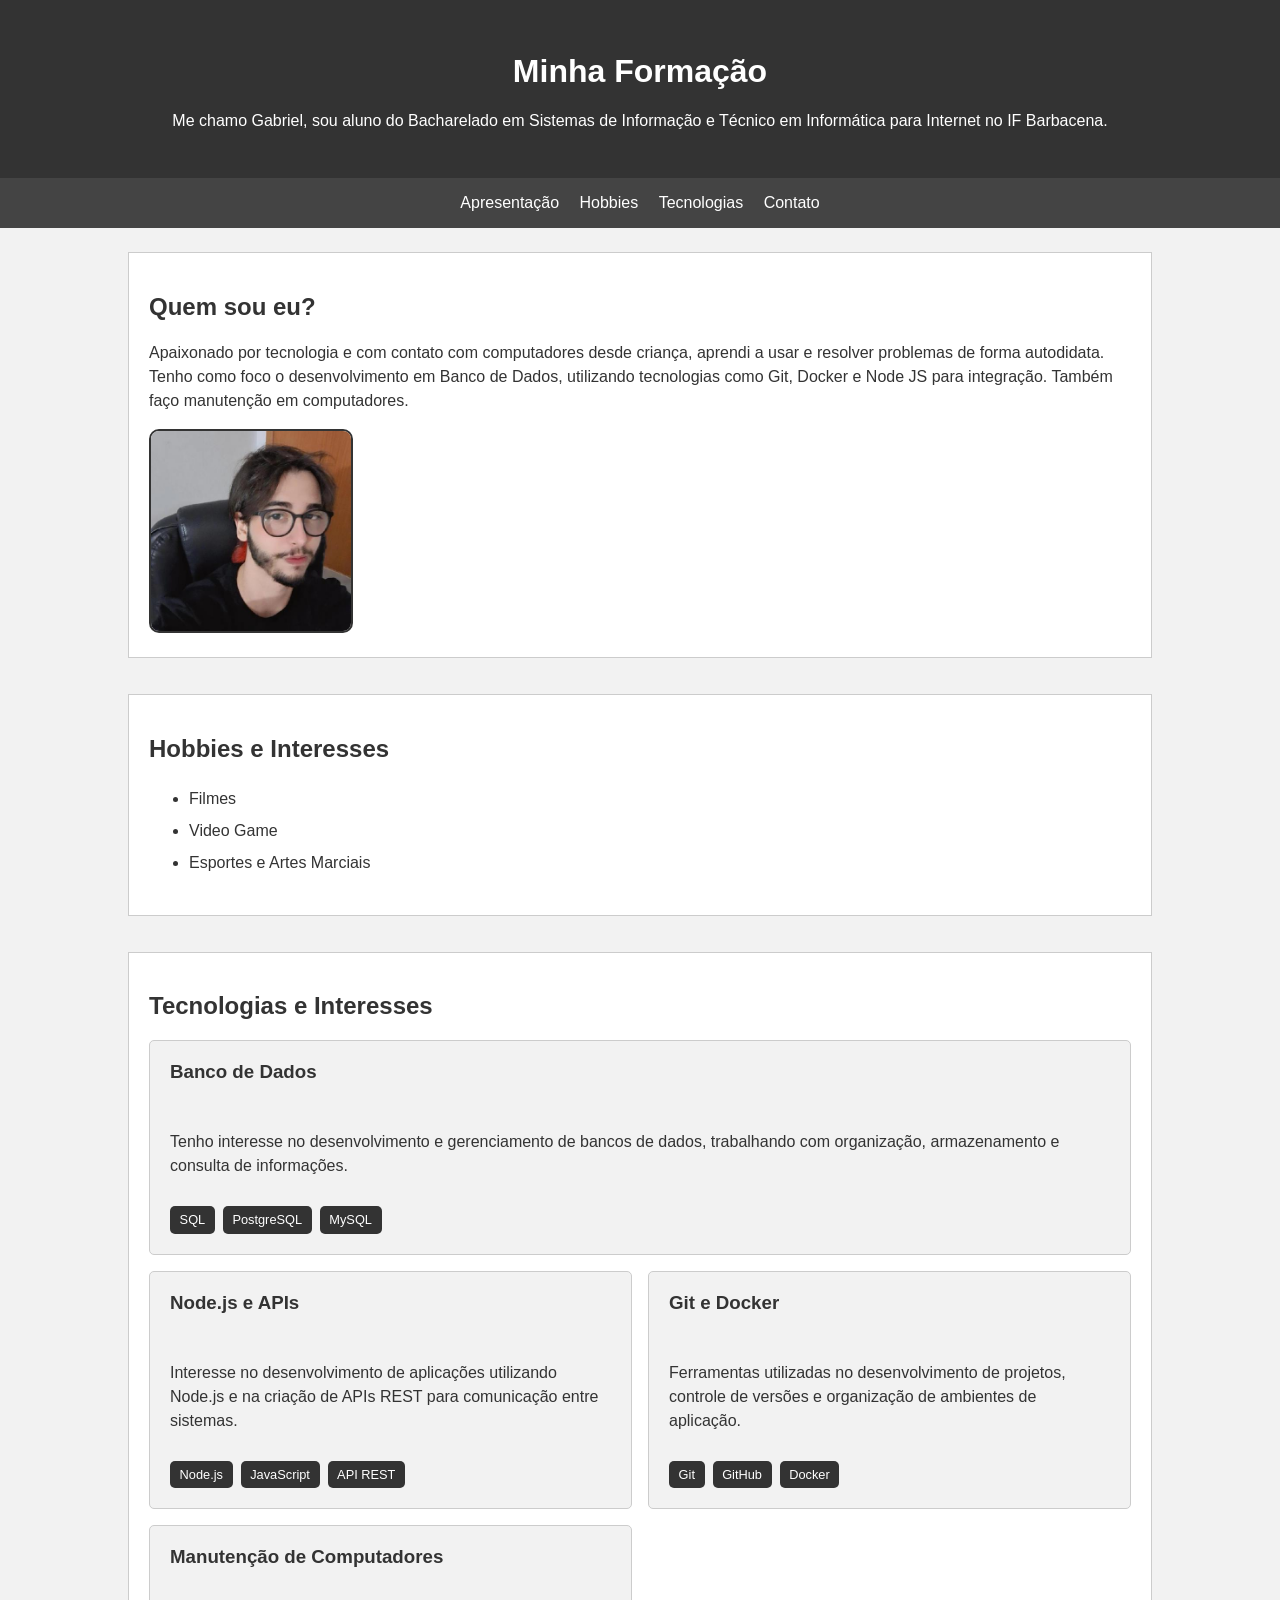
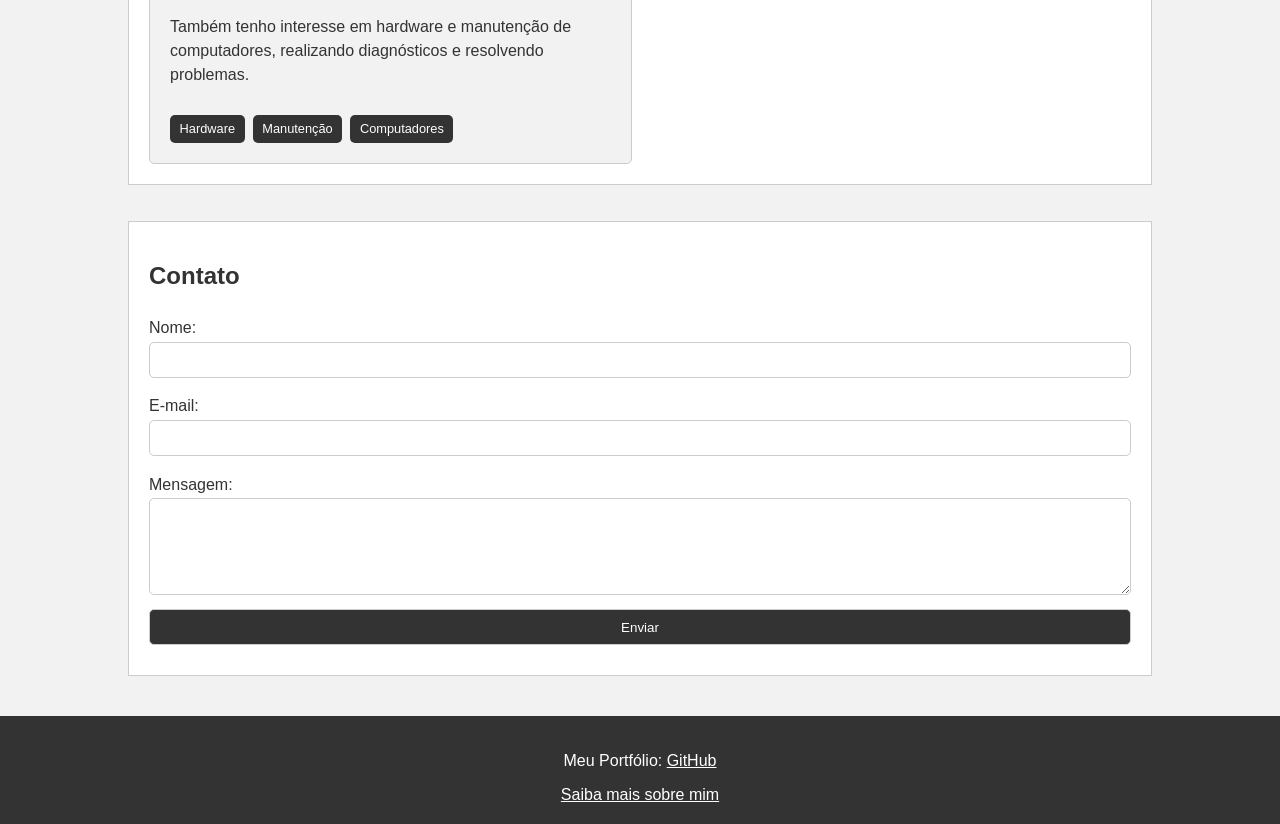
<file: atividade2/pagina-pessoal/index.html>
<!DOCTYPE html>
<html lang="pt-br">
<head>
    <meta charset="UTF-8">
    <meta name="viewport" content="width=device-width, initial-scale=1.0">
    <title>Página Pessoal</title>
    <link rel="stylesheet" href="style.css">
</head>
<body>

    <header>
        <h1>Minha Formação</h1>
        <p>Me chamo Gabriel, sou aluno do Bacharelado em Sistemas de Informação e Técnico em Informática para Internet no IF Barbacena.</p>
    </header>

    <nav>
        <a href="#Apresentação">Apresentação</a>
        <a href="#Hobbies">Hobbies</a>
        <a href="#Tecnologias">Tecnologias</a>
        <a href="#Contato">Contato</a>
    </nav>

    <main>

        <section id="Apresentação">
            <h2>Quem sou eu?</h2>

            <p class="texto">
                Apaixonado por tecnologia e com contato com computadores desde criança, aprendi a usar e resolver problemas de forma autodidata. Tenho como foco o desenvolvimento em Banco de Dados, utilizando tecnologias como Git, Docker e Node JS para integração. Também faço manutenção em computadores.
            </p>

            <img src="img/127786524.jpeg" alt="Foto de Perfil">
        </section>

        <section id="Hobbies">
            <h2>Hobbies e Interesses</h2>

            <ul>
                <li>Filmes</li>
                <li>Video Game</li>
                <li>Esportes e Artes Marciais</li>
            </ul>
        </section>

        <section id="Tecnologias">
            <h2>Tecnologias e Interesses</h2>

            <div class="cartoes">

                <div class="cartao cartao-destaque">
                    <h3>Banco de Dados</h3>

                    <p>
                        Tenho interesse no desenvolvimento e gerenciamento de bancos de dados, trabalhando com organização, armazenamento e consulta de informações.
                    </p>

                    <div class="tags">
                        <span>SQL</span>
                        <span>PostgreSQL</span>
                        <span>MySQL</span>
                    </div>
                </div>

                <div class="cartao">
                    <h3>Node.js e APIs</h3>

                    <p>
                        Interesse no desenvolvimento de aplicações utilizando Node.js e na criação de APIs REST para comunicação entre sistemas.
                    </p>

                    <div class="tags">
                        <span>Node.js</span>
                        <span>JavaScript</span>
                        <span>API REST</span>
                    </div>
                </div>

                <div class="cartao">
                    <h3>Git e Docker</h3>

                    <p>
                        Ferramentas utilizadas no desenvolvimento de projetos, controle de versões e organização de ambientes de aplicação.
                    </p>

                    <div class="tags">
                        <span>Git</span>
                        <span>GitHub</span>
                        <span>Docker</span>
                    </div>
                </div>

                <div class="cartao">
                    <h3>Manutenção de Computadores</h3>

                    <p>
                        Também tenho interesse em hardware e manutenção de computadores, realizando diagnósticos e resolvendo problemas.
                    </p>

                    <div class="tags">
                        <span>Hardware</span>
                        <span>Manutenção</span>
                        <span>Computadores</span>
                    </div>
                </div>

            </div>
        </section>

        <section id="Contato">
            <h2>Contato</h2>

            <form>
                <label for="nome">Nome:</label>
                <input type="text" id="nome" name="nome" required>

                <label for="email">E-mail:</label>
                <input type="email" id="email" name="email" required>

                <label for="mensagem">Mensagem:</label>
                <textarea id="mensagem" name="mensagem" rows="5" required></textarea>

                <input type="submit" value="Enviar">
            </form>
        </section>

    </main>

    <footer>
        <p>
            Meu Portfólio:
            <a href="https://github.com/gabrielllljpg">GitHub</a>
        </p>

        <a href="sobre.html">Saiba mais sobre mim</a>
    </footer>

</body>
</html>
</file>
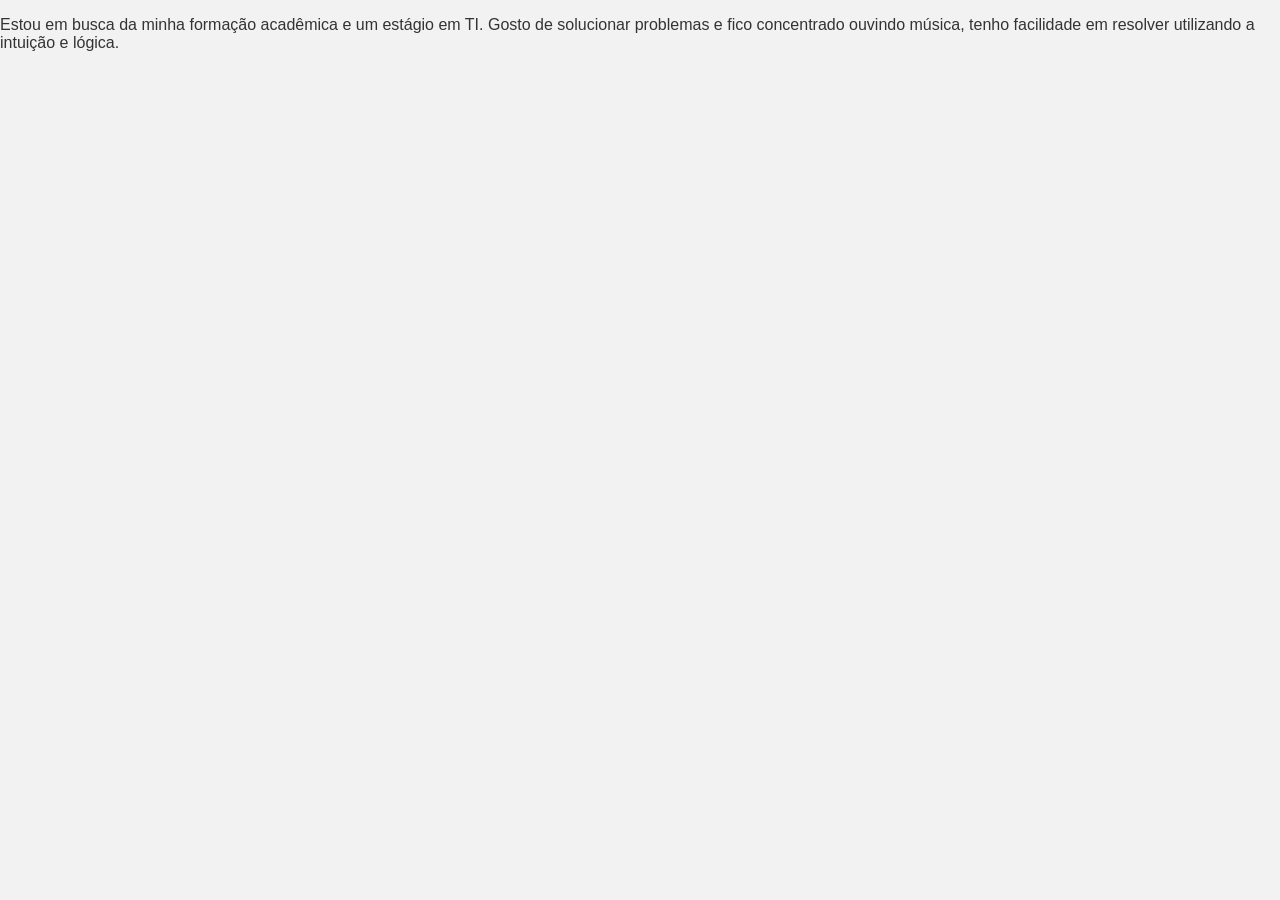
<file: atividade2/pagina-pessoal/sobre.html>
<!DOCTYPE html>
<html lang="en">
<head>
    <meta charset="UTF-8">
    <meta name="viewport" content="width=device-width, initial-scale=1.0">
    <title>Document</title>
    <link rel="stylesheet" href="style.css">
</head>
<body>
    
    <p>Estou em busca da minha formação acadêmica e um estágio em TI. Gosto de solucionar problemas e fico concentrado ouvindo música, tenho facilidade em resolver utilizando a intuição e lógica.</p>

</body>
</html>
</file>
<file: atividade2/pagina-pessoal/style.css>
body {
    font-family: Arial, sans-serif;
    background-color: #f2f2f2;
    color: #333333;
    margin: 0;
    padding: 0;

    display: grid;
    grid-template-columns: 1fr;
    grid-template-areas:
        "header"
        "nav"
        "main"
        "footer";
}

header {
    grid-area: header;
    background-color: #333333;
    color: white;
    text-align: center;
    padding: 2rem;
}

h1 {
    font-size: 2rem;
}

h2 {
    color: #333333;
    font-size: 1.5rem;
}

nav {
    grid-area: nav;
    background-color: #444444;
    padding: 1rem;
    text-align: center;
}

nav a {
    color: white;
    text-decoration: none;
    margin: 0.5rem;
}

nav a:hover {
    color: #cccccc;
}

main {
    grid-area: main;
    width: 80%;
    max-width: 1200px;
    margin: 1.5rem auto;

    display: grid;
    grid-template-columns: 1fr 1fr;
    gap: 1.25rem;
}

section {
    background-color: white;
    border: 1px solid #cccccc;
    padding: 1.25rem;
    margin-bottom: 1rem;
}

#Apresentação {
    grid-column: 1 / 3;
}

#Hobbies {
    grid-column: 1 / 3;
}

#Tecnologias {
    grid-column: 1 / 3;
}

#Contato {
    grid-column: 1 / 3;
}

.texto {
    font-size: 1rem;
    line-height: 1.5;
}

ul {
    line-height: 2;
}

img {
    width: 12.5rem;
    max-width: 100%;
    height: auto;
    border: 2px solid #333333;
    border-radius: 10px;
}

.cartoes {
    display: grid;
    grid-template-columns: 1fr 1fr;
    gap: 1rem;
}

.cartao {
    background-color: #f2f2f2;
    border: 1px solid #cccccc;
    padding: 1.25rem;
    border-radius: 5px;

    display: flex;
    flex-direction: column;
    justify-content: space-between;
    gap: 0.75rem;
}

.cartao-destaque {
    grid-column: 1 / 3;
}

.cartao h3 {
    margin-top: 0;
    color: #333333;
}

.cartao p {
    line-height: 1.5;
}

.tags {
    display: flex;
    flex-wrap: wrap;
    gap: 0.5rem;
}

.tags span {
    background-color: #333333;
    color: white;
    padding: 0.4rem 0.6rem;
    border-radius: 5px;
    font-size: 0.8rem;
}

form {
    display: flex;
    flex-direction: column;
    width: 100%;
}

label {
    margin-top: 0.6rem;
}

input, textarea {
    padding: 0.6rem;
    margin-top: 0.3rem;
    margin-bottom: 0.6rem;
    border: 1px solid #cccccc;
    border-radius: 5px;
    font-family: Arial, sans-serif;
    max-width: 100%;
}

input[type="submit"] {
    background-color: #333333;
    color: white;
    cursor: pointer;
}

input[type="submit"]:hover {
    background-color: #555555;
}


footer {
    grid-area: footer;
    background-color: #333333;
    color: white;
    text-align: center;
    padding: 1.25rem;
}

footer a {
    color: white;
}

footer a:hover {
    color: #cccccc;
}

@media (max-width: 900px) {

    main {
        width: 90%;
    }

    header {
        padding: 1.5rem;
    }

    h1 {
        font-size: 1.7rem;
    }

    .cartoes {
        grid-template-columns: 1fr 1fr;
    }

}

@media (max-width: 600px) {

    main {
        width: 90%;
        grid-template-columns: 1fr;
    }

    header {
        padding: 1rem;
    }

    h1 {
        font-size: 1.5rem;
    }

    h2 {
        font-size: 1.3rem;
    }

    nav {
        display: flex;
        flex-direction: column;
        gap: 0.7rem;
    }

    nav a {
        margin: 0;
    }

    section {
        padding: 1rem;
    }

    #Apresentação,
    #Hobbies,
    #Tecnologias,
    #Contato {
        grid-column: 1;
    }

    .cartoes {
        grid-template-columns: 1fr;
    }

    .cartao-destaque {
        grid-column: 1;
    }

    img {
        width: 10rem;
    }

    input, textarea {
        box-sizing: border-box;
        width: 100%;
    }

}
</file>
